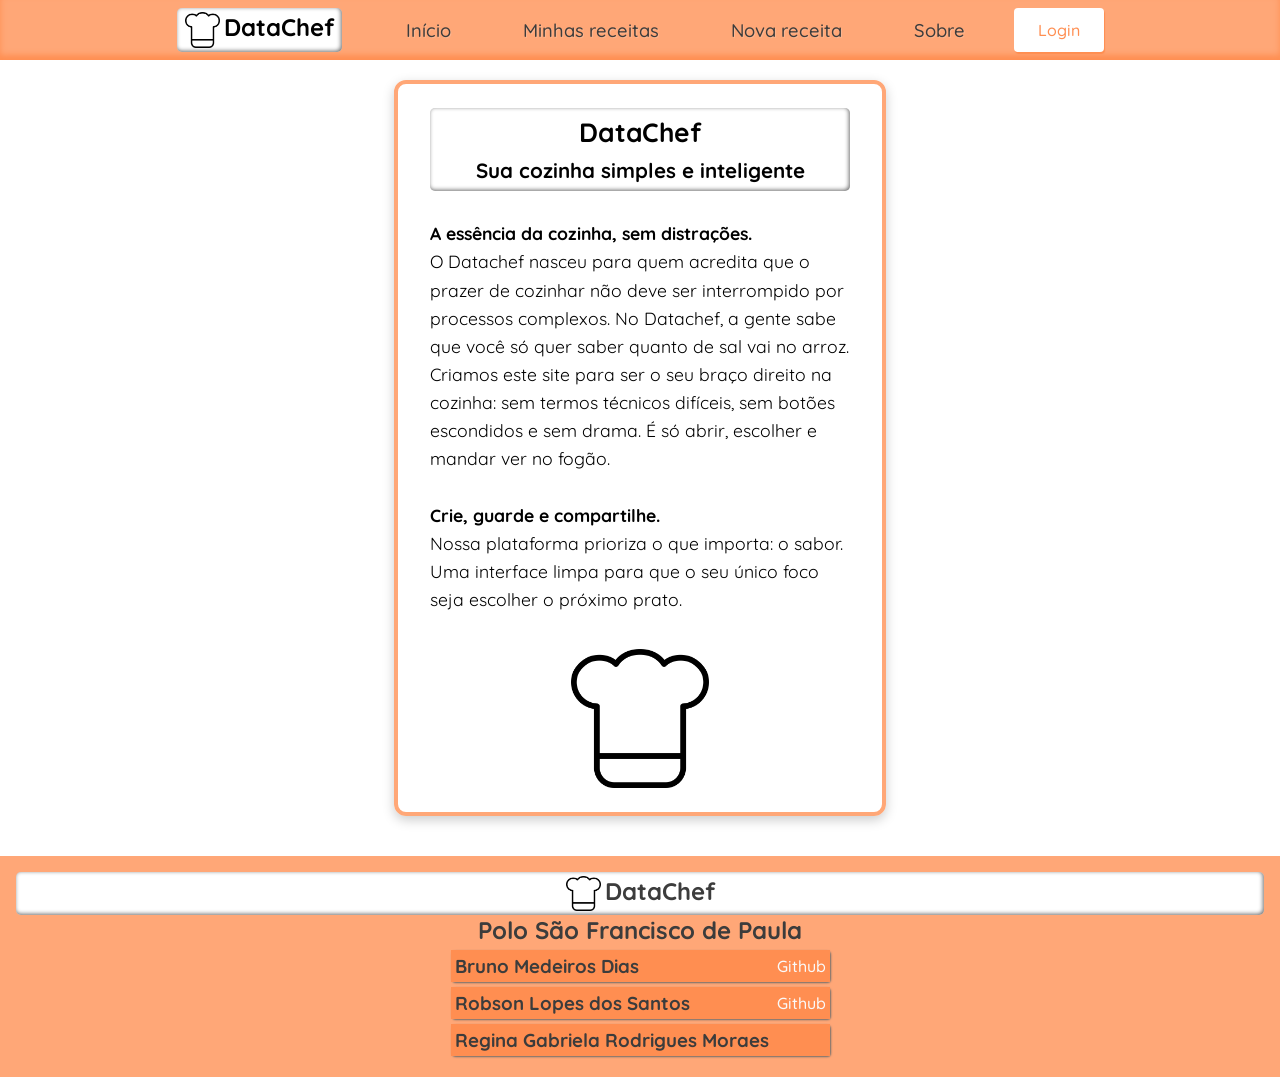
<file: pages/about.html>
<!--
============================================
código Regina Gabriela Rodrigues Moraes
============================================            
-->
<!doctype html>
<html lang="en">
    <head>
        <meta charset="UTF-8" />
        <meta
            name="viewport"
            content="width=device-width, initial-scale=1.0"
        />
        <title>Sobre</title>
        <link
            rel="stylesheet"
            href="../src/style.css"
        />
    </head>
    <body>
        <header class="flex">
            <section class="flex logo-name">
                <img
                    src="../assets/hat_chef.png"
                    alt="Logo"
                    class="logo-img"
                />
                <h1>DataChef</h1>
            </section>

            <nav>
                <a href="../index.html">Início</a>
                <a href="../pages/my_recipes.html">Minhas receitas</a>
                <a href="../pages/new_recipe.html">Nova receita</a>
                <a href="../pages/about.html">Sobre</a>
            </nav>

            <a
                class="login-btn"
                href="../pages/login.html"
                >Login</a
            >
        </header>

        <main>
            <div class="container">
                <section
                    class="logo-name"
                    style="text-align: center"
                >
                    <h1>DataChef</h1>
                    <h3>Sua cozinha simples e inteligente</h3>
                </section>
                <br />
                <div>
                    <h4>A essência da cozinha, sem distrações.</h4>
                    <p>
                        O Datachef nasceu para quem acredita que o prazer de
                        cozinhar não deve ser interrompido por processos
                        complexos. No Datachef, a gente sabe que você só quer
                        saber quanto de sal vai no arroz. Criamos este site para
                        ser o seu braço direito na cozinha: sem termos técnicos
                        difíceis, sem botões escondidos e sem drama. É só abrir,
                        escolher e mandar ver no fogão.
                    </p>
                    <br />
                    <h4>Crie, guarde e compartilhe.</h4>
                    <p>
                        Nossa plataforma prioriza o que importa: o sabor. Uma
                        interface limpa para que o seu único foco seja escolher
                        o próximo prato.
                    </p>
                </div>

                <img src="../assets/hat_chef.png" class="logo-about" alt="logo">
            </div>
        </main>

        <footer>
            <section class="flex logo-name center">
                <img
                    src="../assets/hat_chef.png"
                    alt="Logo"
                    class="logo-img"
                />
                <h1>DataChef</h1>
            </section>

            <h2>Polo São Francisco de Paula</h2>

            <table>
                <tr>
                    <td><h3>Bruno Medeiros Dias</h3></td>
                    <td>
                        <a
                            href="https://github.com/beofrid"
                            target="_blank"
                            >Github</a
                        >
                    </td>
                </tr>
                <tr>
                    <td><h3>Robson Lopes dos Santos</h3></td>
                    <td>
                        <a
                            href="https://github.com/rlds8"
                            target="_blank"
                            >Github</a
                        >
                    </td>
                </tr>
                <tr>
                    <td><h3>Regina Gabriela Rodrigues Moraes</h3></td>
                    <td></td>
                </tr>
            </table>
        </footer>
    </body>
</html>
</file>
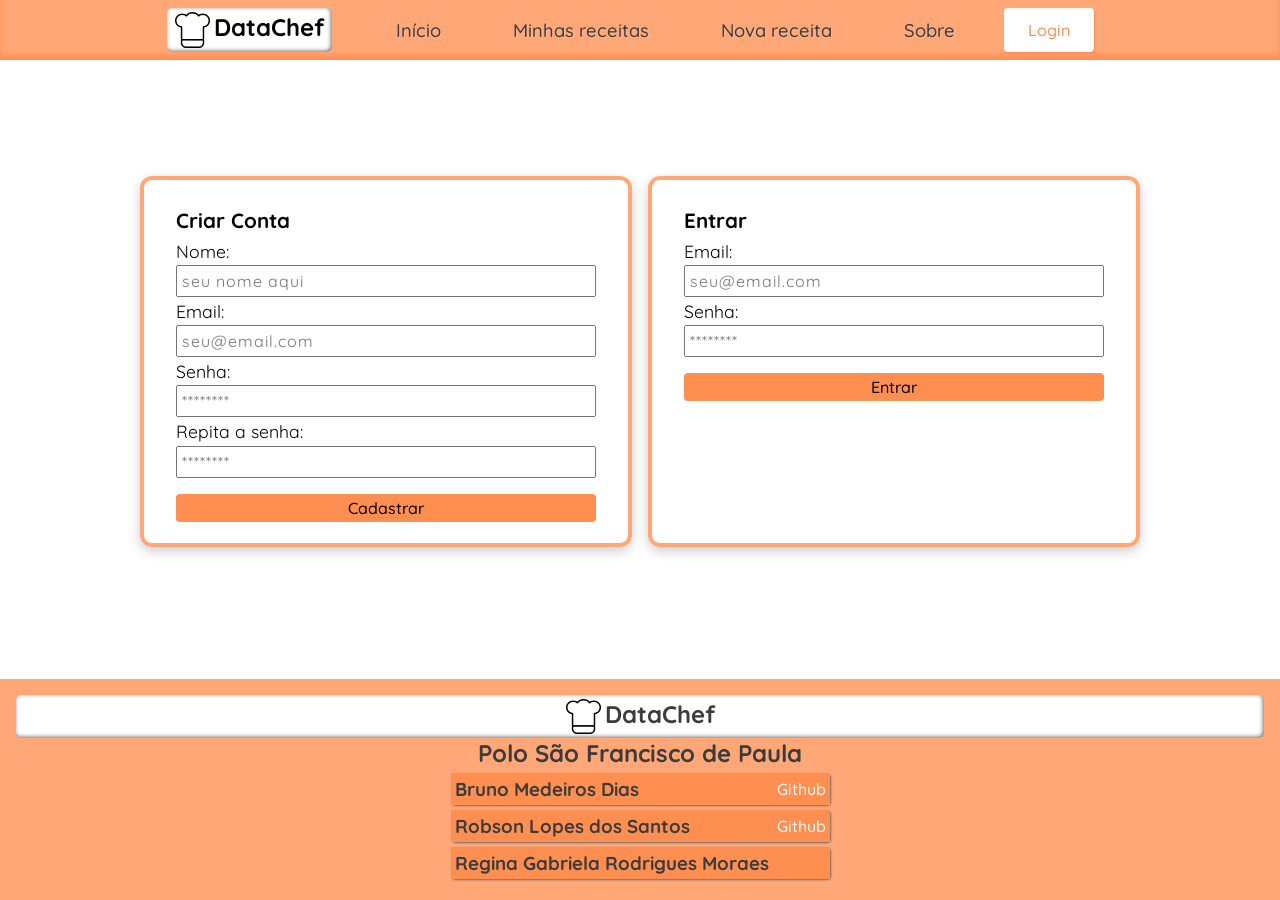
<file: pages/login.html>
<!--
============================================
código Robson Lopes dos Santos
============================================            
-->

<!DOCTYPE html>
<html lang="en">
<head>
    <meta charset="UTF-8">
    <meta name="viewport" content="width=device-width, initial-scale=1.0">
    <title>Entrar</title>
    <link rel="stylesheet" href="../src/style.css">
    
</head>

<body>
    
    <header class="flex">
        <section class="flex logo-name">
            <img src="../assets/hat_chef.png" alt="Logo" class="logo-img"> 
            <h1>DataChef</h1>
        </section>
        
        <nav>
            
            <a href="../index.html">Início</a>
            <a href="../pages/my_recipes.html">Minhas receitas</a>
            <a href="../pages/new_recipe.html">Nova receita</a>
            <a href="../pages/about.html">Sobre</a>
            
            
        </nav>
        
            <a
                class="login-btn"
                href="../pages/login.html"
                >Login</a
            >
            <span id="username">
                
            </span>
    </header>


    <main class="login">
        <form class="container">
            <h3>Criar Conta</h3>
            <Label>Nome:</Label>
            <input placeholder="seu nome aqui" type="text">
            <Label>Email:</Label>
            <input placeholder="seu@email.com" type="email">
            <Label>Senha:</Label>
            <input placeholder="********" type="password">
            <Label>Repita a senha:</Label>
            <input placeholder="********" type="password">
            <button type="button">Cadastrar</button>
        </form>
        <form class="container">
            <h3>Entrar</h3>
            <Label>Email:</Label>
            <input placeholder="seu@email.com" type="email" id="id_email">
            <Label>Senha:</Label>
            <input placeholder="********" type="password" id="id_senha">
            <button type="button" onclick="valida_login()">Entrar</button>
        </form>
        
    </main>

    <footer>

        <section class="flex logo-name center">
            <img src="../assets/hat_chef.png" alt="Logo" class="logo-img"> 
            <h1>DataChef</h1>
        </section>
        
        <h2>Polo São Francisco de Paula</h2>

        <table>

            <tr>
                <td><h3>Bruno Medeiros Dias</h3></td>
                <td><a href="https://github.com/beofrid" target="_blank">Github</a></td>
            </tr>
            <tr>
                <td> <h3>Robson Lopes dos Santos</h3></td>
                <td> <a href="https://github.com/rlds8" target="_blank">Github</a>  </td>
            </tr>
            <tr>
                <td> <h3>Regina Gabriela Rodrigues Moraes</h3></td>
                <td></td>
            </tr>
        </table>
        
            
            
        
    </footer>

</body>
<script src="../src/login.js"></script>
</html>
</file>
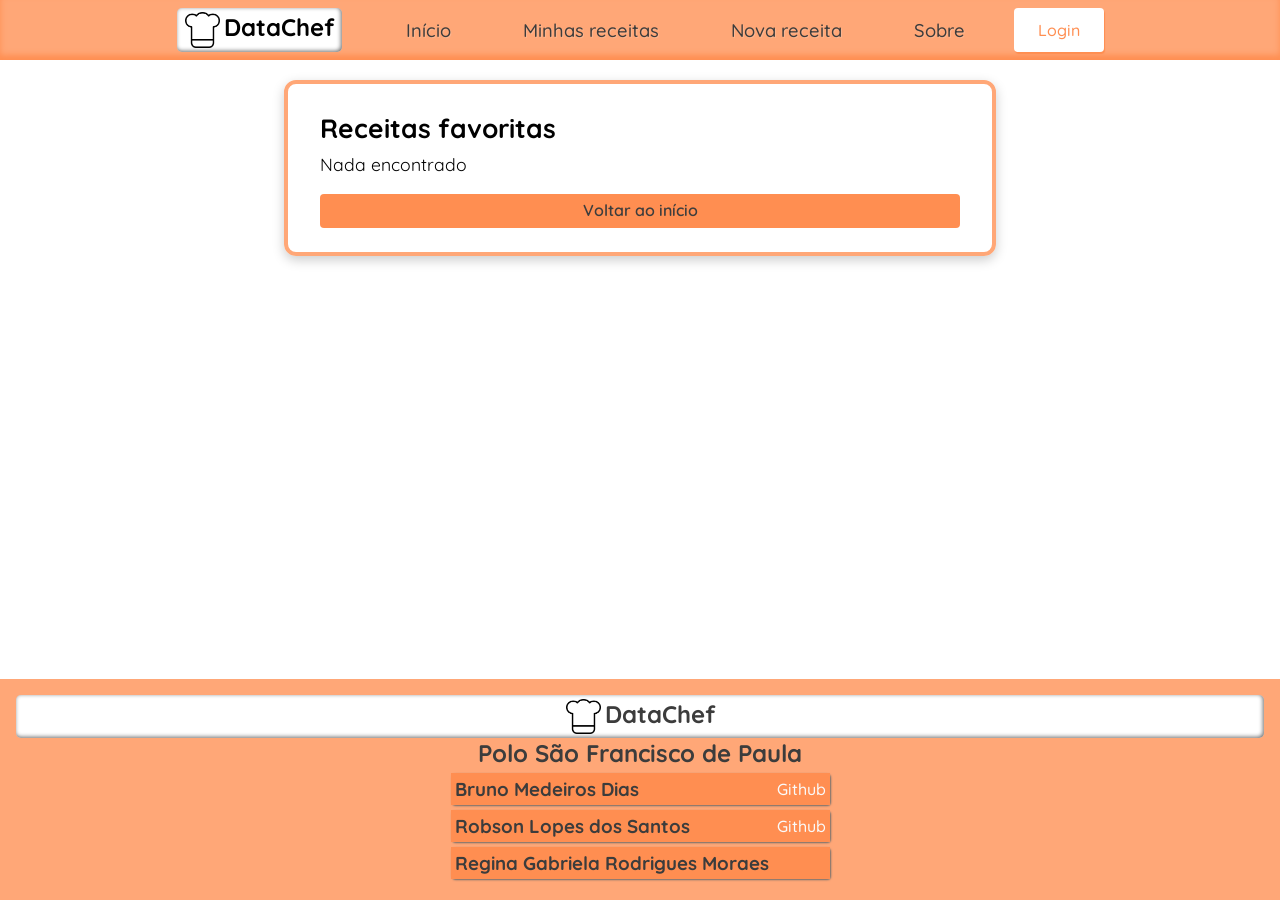
<file: pages/my_recipes.html>
<!--
============================================
código Regina Gabriela Rodrigues Moraes
============================================            
-->
<!doctype html>
<html lang="pt-br">
    <head>
        <meta charset="UTF-8" />
        <meta
            name="viewport"
            content="width=device-width, initial-scale=1.0"
        />
        <title>Minhas receitas favoritas</title>
        <link
            rel="stylesheet"
            href="../src/style.css"
        />
        <link
            rel="stylesheet"
            href="../src/favorites.css"
        />
    </head>
    <body>
        <header class="flex">
            <section class="flex logo-name">
                <img
                    src="../assets/hat_chef.png"
                    alt="Logo"
                    class="logo-img"
                />
                <h1>DataChef</h1>
            </section>

            <nav>
                <a href="../index.html">Início</a>
                <a href="../pages/my_recipes.html">Minhas receitas</a>
                <a href="../pages/new_recipe.html">Nova receita</a>
                <a href="../pages/about.html">Sobre</a>
            </nav>

            <a
                class="login-btn"
                href="../pages/login.html"
                >Login</a
            >
        </header>

        <main>
            <div class="container">
                <h2>Receitas favoritas</h2>
                <div id="favorite"> Não há receitas favoritas</div>
                <a href="../index.html">Voltar ao início</a>
            </div>


        </main>



        <footer>
            <section class="flex logo-name center">
                <img
                    src="../assets/hat_chef.png"
                    alt="Logo"
                    class="logo-img"
                />
                <h1>DataChef</h1>
            </section>

            <h2>Polo São Francisco de Paula</h2>

            <table>
                <tr>
                    <td><h3>Bruno Medeiros Dias</h3></td>
                    <td>
                        <a
                            href="https://github.com/beofrid"
                            target="_blank"
                            >Github</a
                        >
                    </td>
                </tr>
                <tr>
                    <td><h3>Robson Lopes dos Santos</h3></td>
                    <td>
                        <a
                            href="https://github.com/rlds8"
                            target="_blank"
                            >Github</a
                        >
                    </td>
                </tr>
                <tr>
                    <td><h3>Regina Gabriela Rodrigues Moraes</h3></td>
                    <td></td>
                </tr>
            </table>
        </footer>
    </body>
    <script src="../src/favorites.js"></script>
</html>
</file>
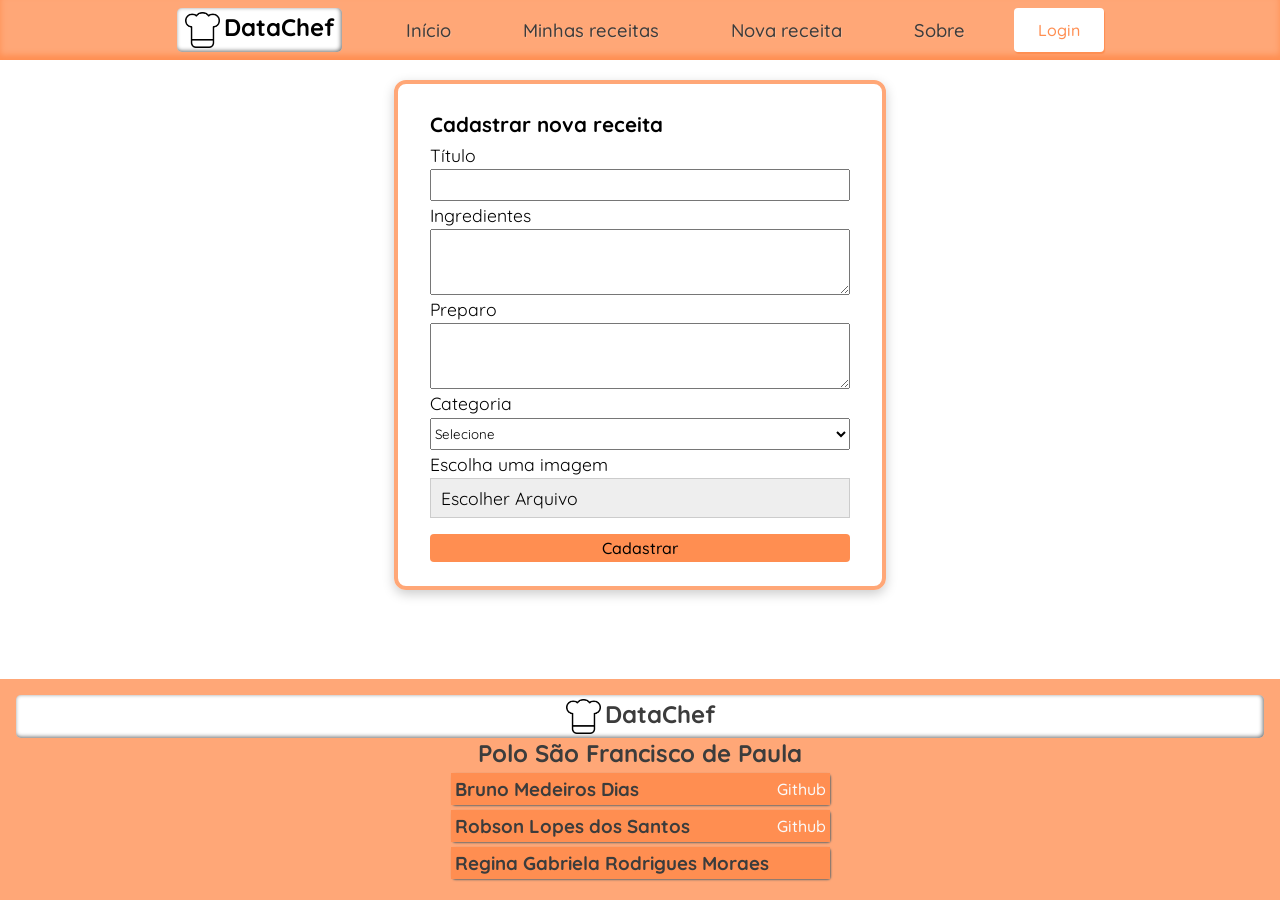
<file: pages/new_recipe.html>
<!--
============================================
código Robson Lopes dos Santos
============================================            
-->
<!DOCTYPE html>
<html lang="pt-br">
<head>
    <meta charset="UTF-8">
    <meta name="viewport" content="width=device-width, initial-scale=1.0">
    <title>Nova receita</title>
    <link rel="stylesheet" href="../src/style.css">
</head>
<body>
    
    <header class="flex">
        <section class="flex logo-name">
            <img src="../assets/hat_chef.png" alt="Logo" class="logo-img"> 
            <h1>DataChef</h1>
        </section>
        
        <nav>
            
            <a href="../index.html">Início</a>
            <a href="../pages/my_recipes.html">Minhas receitas</a>
            <a href="../pages/new_recipe.html">Nova receita</a>
            <a href="../pages/about.html">Sobre</a>
            
            
        </nav>
        

            <a
                class="login-btn"
                href="../pages/login.html"
                >Login</a
            >
    </header>

    <main>
        <form class="container">
            <h3>Cadastrar nova receita</h3>
            <label>Título</label>
            <input type="text" id="title">
            <label>Ingredientes</label>
            <textarea name="" id="ingredients"></textarea>
            <label>Preparo</label>
            <textarea name="" id="recipe"></textarea>
            <label>Categoria</label>
            <select name="" id="category">
                <option disabled selected >Selecione</option>
                <option value="">Fácil</option>
                <option value="">Médio</option>
                <option value="">Difícil</option>
            </select>

            <label>Escolha uma imagem</label>
            <label for="upload" class="upload-file"">
            Escolher Arquivo
            </label>
            <input type="file" id="upload" style="display: none;">      
            <button type="button" onclick="verify()">Cadastrar</button>

        </form>

    </main>
    
    <footer>

        <section class="flex logo-name center">
            <img src="../assets/hat_chef.png" alt="Logo" class="logo-img"> 
            <h1>DataChef</h1>
        </section>
        
        <h2>Polo São Francisco de Paula</h2>

        <table>

            <tr>
                <td><h3>Bruno Medeiros Dias</h3></td>
                <td><a href="https://github.com/beofrid" target="_blank">Github</a></td>
            </tr>
            <tr>
                <td> <h3>Robson Lopes dos Santos</h3></td>
                <td> <a href="https://github.com/rlds8" target="_blank">Github</a>  </td>
            </tr>
            <tr>
                <td> <h3>Regina Gabriela Rodrigues Moraes</h3></td>
                <td></td>
            </tr>
        </table>
        
            
            
        
    </footer>


</body>
<script src="../src/newRecipe.js"></script>
</html>
</file>
<file: src/style.css>
/*============================================
 código Bruno Medeiros Dias 
============================================*/

@import url('https://fonts.googleapis.com/css2?family=Quicksand:wght@300..700&display=swap');

*{
  margin: 0;
  padding: 0;

}

body {
  font-family: "Quicksand", sans-serif;
  font-optical-sizing: auto;
  display: flex;
  flex-direction: column;
  min-height: 100vh;
  margin: 0;
}
main {
  flex: 1;
}

input, button, textarea, select {
  font-family: inherit;
 
}

a {
  text-decoration: none;
  font-weight: 500;
}

/* navbar */
header {
  background-color: #ffa777;
  position: sticky;
  justify-content: center;
  gap: 20px;
  padding: 8px;
  box-shadow: inset 0 -5px 6px #ff8e51;
}

.logo-img {
  width: 35px;
}
.logo-name {
  background-color: white;
  border-radius: 5px;
  padding: 4px 8px 4px 8px;
  gap: 4px;
  box-shadow: inset -1px -1px 4px #6c6c6c;


}

nav {
  display: flex;
  align-items: center; 
  justify-content: space-around;
  width: 50%;
  
}

nav a {
  font-size: 1.15rem;
  color: #3c3c3c;
  text-shadow: 1px 1px #fcb690;
  margin-left: 16px;
}

nav a:hover {
  color: #333;
  text-shadow: 0.5px 0 0 currentColor;
}
.login-btn {
  padding: 4px 24px 4px 24px;
  border: none;
  background-color: white;
  border-radius: 4px;
  box-shadow: 1px 2px 1px #ff8e51;
  font-size: 1rem;
  font-weight: 500;
  color: #ff8e51;
  line-height: 225%;
}


.flex {
  display: flex;
  flex-direction: columns;
}

.center{
  justify-content: center;
}

.container {
  display: flex;
  flex-direction: column;
  margin: 0 auto;
  margin-top: 20px;
  margin-bottom: 20px;
  border: solid 4px #ffa777;
  padding: 24px 32px;
  width: 100%;
  height: 100%;
  max-width: 420px;
  border-radius: 12px;
  box-shadow: 0px 4px 12px #ccc;
  line-height: 1.6;
  font-size: 1.1rem;
}

.container input{
  font-size: 1rem;
  padding: 4px;
  letter-spacing: 1px;
}



footer{
  margin-top: 20px;
  background-color: #ffa777;
  cursor: default;
  padding: 16px;
  text-align: center;
  color: #3c3c3c;
}

table{
  border-spacing: 0 5px ;
  margin: 0 auto;
}
td{
  padding: 4px;
}

tr{
  background-color: #ff8e51;
  border: none;
  text-align: start;
  box-shadow: 1px 1px 2px #6c6c6c;
  outline: none;
  border-radius: 4px;
  cursor:default;
  transition: all 200ms ease-out;
  

}

tr:hover{
  background-color: #fcb690;
  transform: translateY(-1px); 
}

tr a {
   color: #fafafa;
}


.login, .about, .new-recipe, .favorite-recipes{
  display: flex;
  justify-content: center;
  align-items: center;
  width: 100%;
  gap: 16px;
}



.container {
  display: flex;
  flex-direction: column;
  margin-top: 20px;
  margin-bottom: 20px;
  border: solid 4px #ffa777;
  padding: 24px 32px;
  max-width: 420px;
  border-radius: 12px;
  box-shadow: 0px 4px 12px #ccc;
  line-height: 1.6;
  font-size: 1.1rem;
}
.login .container{
    margin: 0;
    margin-top: 4px;
    height: 35vh;

}
.logo-about{
  margin: 0 auto;
  margin-top: 36px;
  width: 33%;
}

form button{
    margin-top: 16px;
    padding: 4px 24px 4px 24px;
    border: none;
    background-color: #ff8e51;
    border-radius: 4px;
    font-size: 1rem;
    font-weight: 500;
    cursor: pointer;

}

form button:hover {
  
  background-color: #ffa777;
  transform: translateY(-1px); 

}

@media (width<=1080px) {
   .login{
      display: flex;
      flex-direction: column;
      align-items: center; 
    }
}

.upload-file{
  cursor: pointer; 
  background: #eee; 
  padding: 5px 10px; 
  border: 1px solid #ccc;
}

textarea{
  height: 4rem;
}
select{
  height: 2rem;
}
</file>
<file: src/favorites.css>
/*============================================
 código Bruno Medeiros Dias 
============================================*/
.fav-list {
    margin: 4px;
    display: flex;
    justify-content: space-between;
    align-items: center;
    padding: 8px;
    border: solid 1px #ff8e51;
}

.fav-list img {
    width: 30%;
}

.fav-list p {
    font-weight: 600;
    text-align: center;
    width: 40%;
}
.container a {
    margin-top: 16px;
    padding: 4px 24px 4px 24px;
    border: none;
    background-color: #ff8e51;
    border-radius: 4px;
    font-size: 1rem;
    font-weight: 500;
    cursor: pointer;
    font-size: 1rem;
    font-weight: 600;
    color: #3d3d3d;
    text-align: center;
}

.container {
    max-width: 640px;
}
</file>
